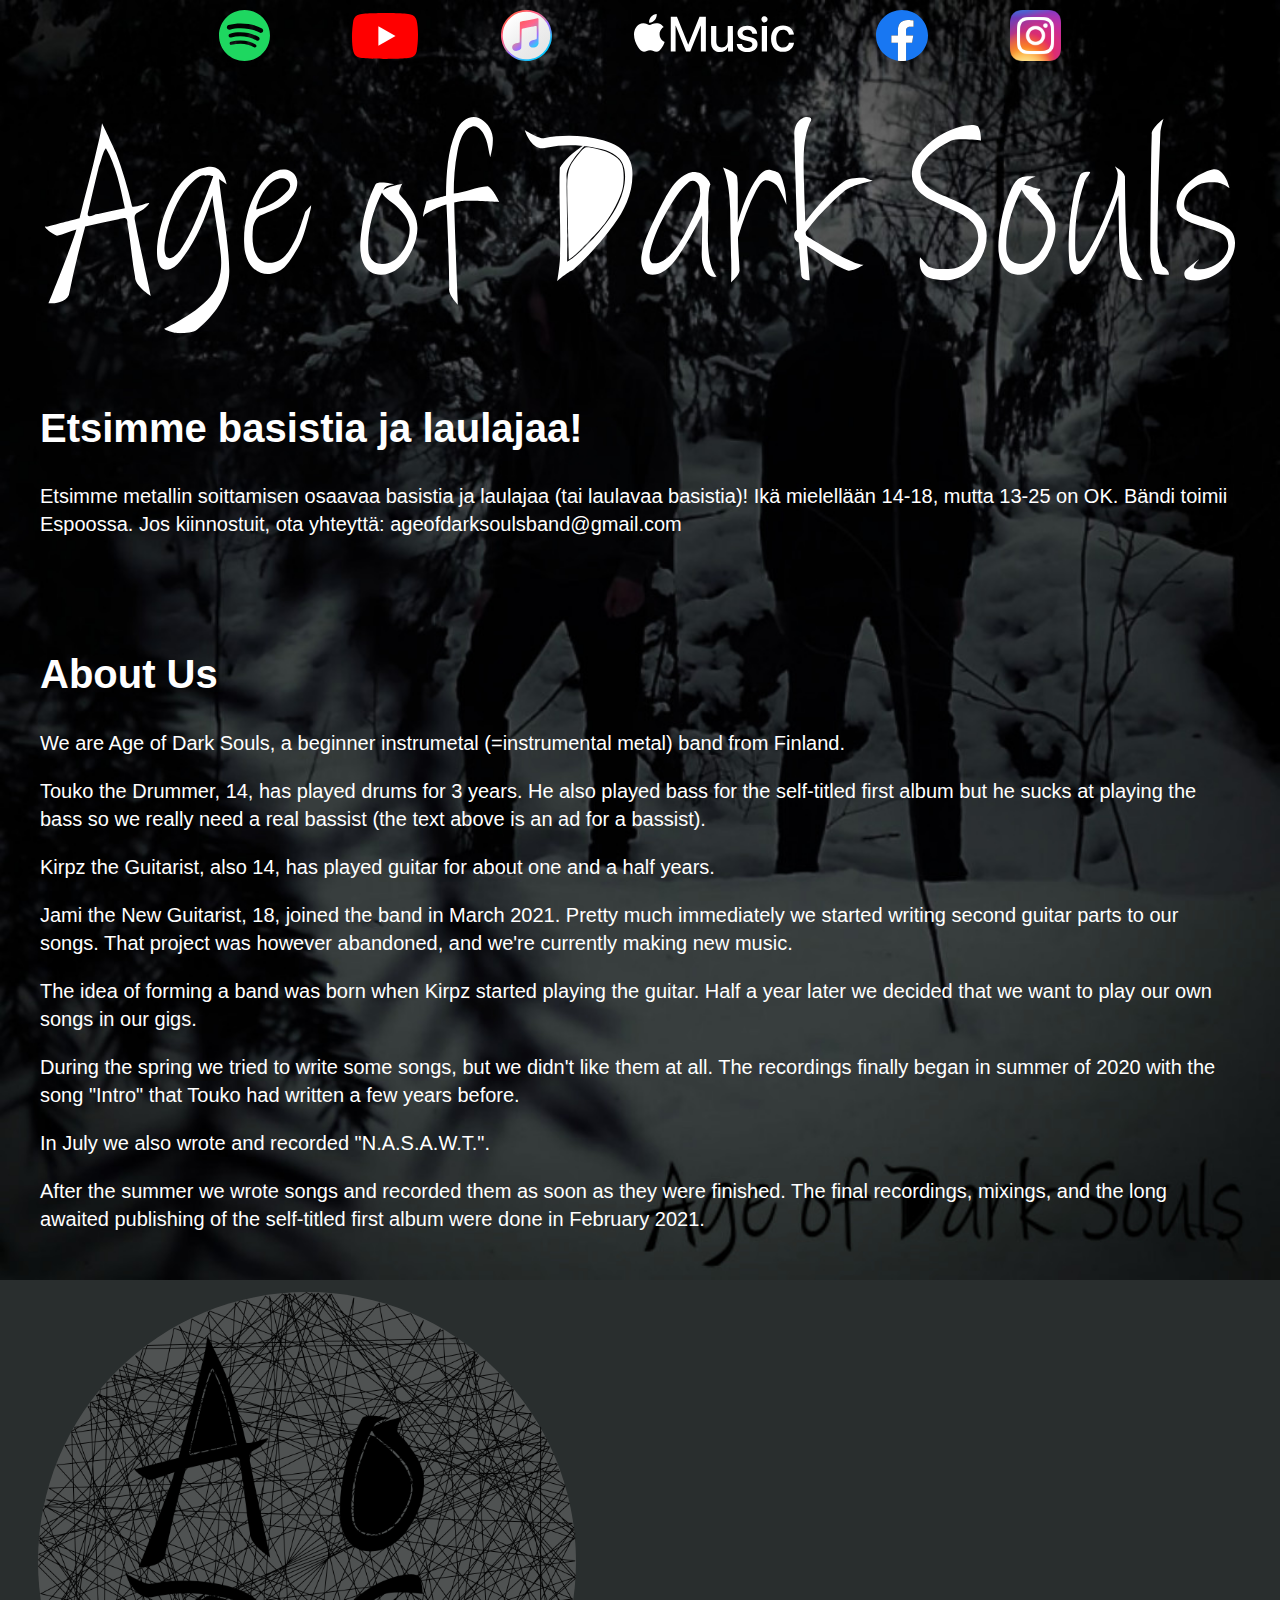
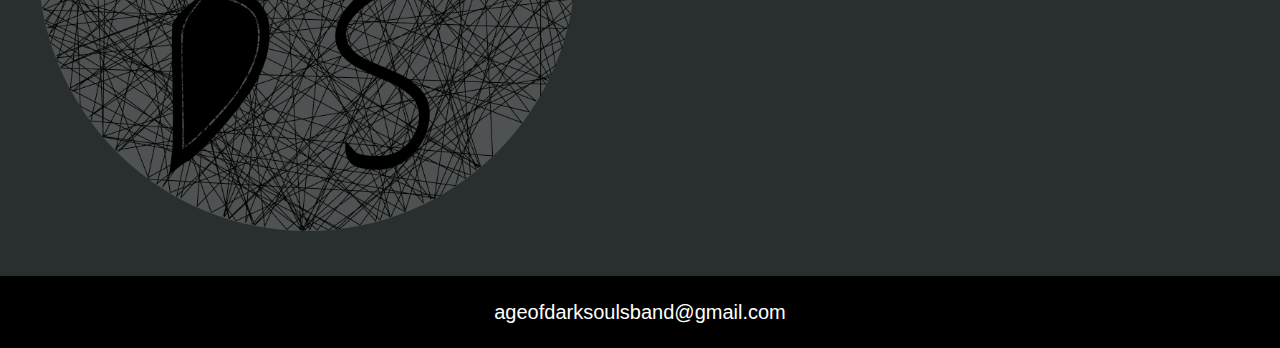
<file: index.html>
<!DOCTYPE html>
<!--[if lt IE 7]>      <html class="no-js lt-ie9 lt-ie8 lt-ie7"> <![endif]-->
<!--[if IE 7]>         <html class="no-js lt-ie9 lt-ie8"> <![endif]-->
<!--[if IE 8]>         <html class="no-js lt-ie9"> <![endif]-->
<!--[if gt IE 8]>      <html class="no-js"> <!--<![endif]-->
<html>
  <head>
    <meta charset="utf-8" />
    <meta http-equiv="X-UA-Compatible" content="IE=edge" />
    <title>Age of Dark Souls – Official Website</title>
    <meta name="description" content="" />
    <meta name="viewport" content="width=device-width, initial-scale=1" />
    <link rel="stylesheet" href="css/base.css" />
  </head>
  <body>
    <!--[if lt IE 7]>
      <p class="browsehappy">
        You are using an <strong>outdated</strong> browser. Please
        <a href="#">upgrade your browser</a> to improve your experience.
      </p>
    <![endif]-->
    <header>
      <nav class="crumbs">
        <ul>
          <li id="spotify">
            <a 
              href="https://open.spotify.com/artist/5xoHHqHQbY1d2bTs1lT16M"
              target="_blank"><img src="img/Spotify pelkkälogo nettisivulle1.svg"
            /></a>
          </li>
          <li id="youtube">
            <a 
              href="https://www.youtube.com/channel/UCauWzPzDWngCtaX157_pC4w"
              target="_blank"><img src="img/YouTube_pelkkäLogo_2017.svg"
            /></a>
          </li>
          <li id="itunes">
            <a
              href="https://music.apple.com/us/album/age-of-dark-souls-ep/1556166825?uo=4&app=itunes"
              target="_blank"><img src="img/ITunes_logo.svg"
            /></a>
          </li>
          <li id="applemusic">
            <a
              href="https://music.apple.com/us/album/age-of-dark-souls-ep/1556166825?uo=4&app=apple+music"
              target="_blank"><img src="img/applemusic logo nettisivulle1.svg"
            /></a>
          </li>
          <li id="facebook">
            <a
              href="https://www.facebook.com/Age-of-Dark-Souls-104366695107636"
              target="_blank"><img src="img/f_logo_RGB-Blue_1024.svg"
            /></a>
          </li>
          <li id="instagram">
            <a
              href="https://www.instagram.com/ageofdarksouls/"
              target="_blank"><img src="img/Instagram värikäs.png"
            /></a>
          </li>
        </ul>
      </nav>
    </header>
    <section id="banneri">
      <img src="img/AoDS valkoinen banneri1.svg" />
    </section>
    <article>
      <h1>Etsimme basistia ja laulajaa!</h1>
      <p>
        Etsimme metallin soittamisen osaavaa basistia ja laulajaa (tai laulavaa basistia)! Ikä mielellään 14-18, 
        mutta 13-25 on OK. Bändi
        toimii Espoossa. Jos kiinnostuit, ota yhteyttä:
        ageofdarksoulsband@gmail.com
      </p>
      ​
      <h1>About Us</h1>
      <p>
        We are Age of Dark Souls, a beginner instrumetal (=instrumental metal)
        band from Finland. ​
      </p>
      <p>
        Touko the Drummer, 14, has played drums for 3 years. He also played bass
        for the self-titled first album but he sucks at playing the bass so we
        really need a real bassist (the text above is an ad for a bassist).
      </p>
      <p>
        Kirpz the Guitarist, also 14, has played guitar for about one and a half
        years.
      </p>
      <p>
        Jami the New Guitarist, 18, joined the band in March 2021. 
        Pretty much immediately we started writing second guitar parts to our songs. That project was however abandoned, and 
        we're currently making new music.
      </p>
      <p>
        The idea of forming a band was born when Kirpz started playing the
        guitar. Half a year later we decided that we want to play our own songs
        in our gigs.
      </p>
      <p>
        During the spring we tried to write some songs, but we didn't like them
        at all. The recordings finally began in summer of 2020 with the song
        "Intro" that Touko had written a few years before.
      </p>
      <p>
        In July we also wrote and recorded "N.A.S.A.W.T.".
      </p>
      <p>
        After the summer we wrote songs and recorded them as soon as they were
        finished. The final recordings, mixings, and the long awaited publishing
        of the self-titled first album were done in February 2021.
      </p>
    </article>
    <section id="logo">
      <img src="img/AoDSlogo nettisivulle2.svg" />
    </section>
    <footer>
      <p>ageofdarksoulsband@gmail.com</p>
    </footer>
    <script src="js/aods.js" async defer></script>
  </body>
</html>
</file>
<file: css/base.css>
:root {
    --nav-height: max(4vw, 2em);
}

html {
    height: 100%;
}

body {
    color:white;
    font-size: 125%;
    font-family: Verdana, geneva, sans-serif;
    line-height: 1.4;
    min-height: 100vw;
    background-image: url(../img/Toukon\ levynkansi\ nettisivulle1.jpg);
    background-size: 100vw auto;
    background-repeat: no-repeat;
    background-color: #292e2e;
    background-attachment: fixed;
    background-position: top center;
    margin: 0;
}

header {
    text-align: center;
    padding: calc(var(--nav-height)/5);
}

nav li {
    min-height: var(--nav-height);
    background-size: auto var(--nav-height);
    background-repeat: no-repeat;
    display: inline-block;
    padding: 0 3vw;
}

nav li#youtube img {
    height: calc(0.9 * var(--nav-height));
}

nav li#applemusic img {
    height: calc(0.75 * var(--nav-height));
}

nav li img {
    height: var(--nav-height);
}

nav ul {
    list-style: none;
    padding: 0;
    margin: 0;
}

nav li {
    vertical-align: middle;
}

nav a img {
    transition: 50ms ease-in-out;
}

nav a:hover img {
    filter: contrast(150%) brightness(75%);
    transform: scale(1.1);
}

#banneri img {
    max-width: min(93vw, 61em);
    min-width: 70vw;
}

#banneri {
    text-align: center;
    margin: 3vw 0;
}

article {
    max-width: 61em;
    margin: auto;
    padding: 0 2em;
}

h1 {
    margin-top: 1.5em;
    font-size: 2em;
}

#logo img {
    width: 42vw;
    margin: 3vw;
}

footer {
    text-align: center;
    background: black;
    padding: 0.1em;
}
</file>
